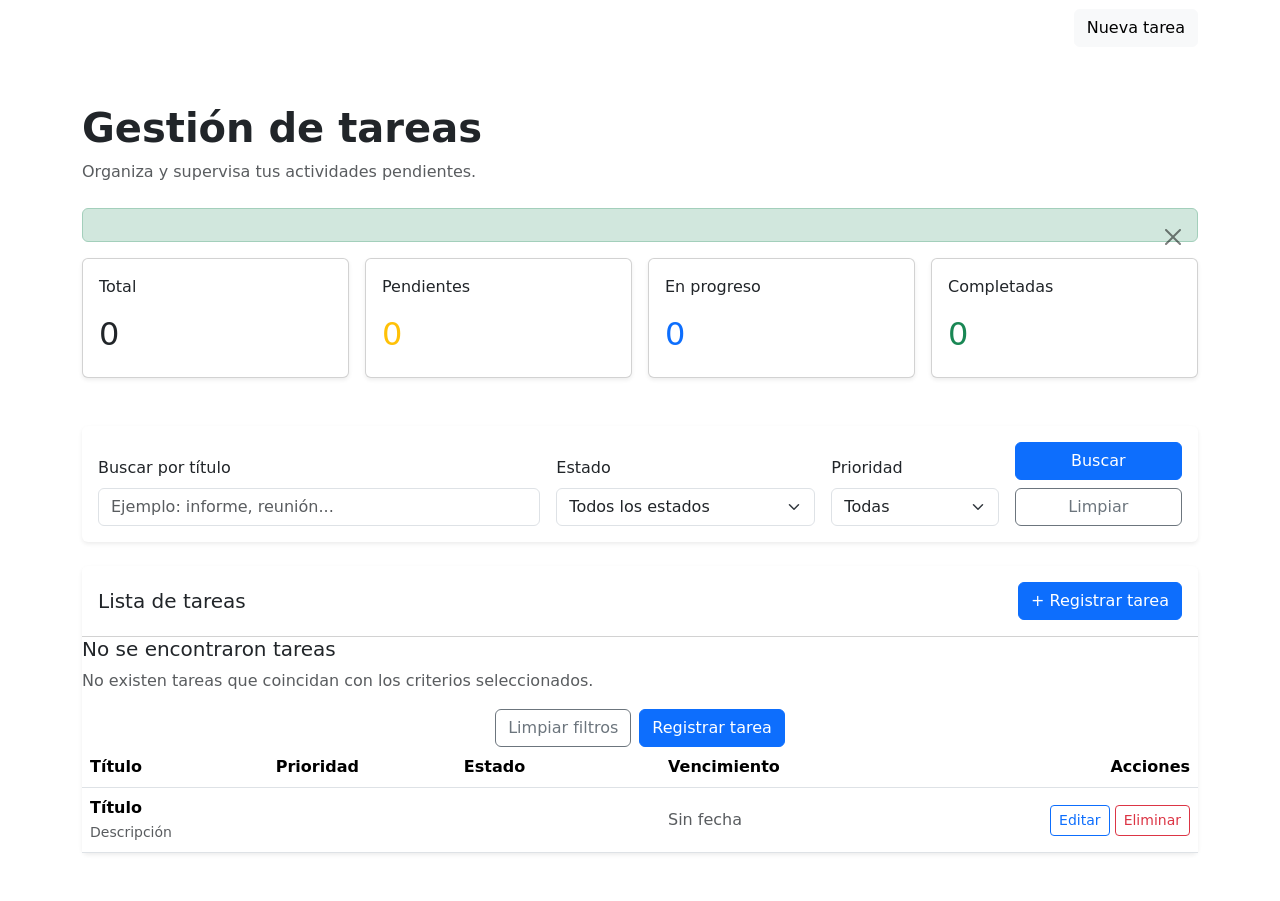
<file: src/main/resources/templates/index.html>
<!DOCTYPE html>
<html lang="es" xmlns:th="http://www.thymeleaf.org">

<head>
  <meta charset="UTF-8">
  <meta name="viewport" content="width=device-width, initial-scale=1.0">

  <title>TaskFlow | Gestión de tareas</title>

  <link href="https://cdn.jsdelivr.net/npm/bootstrap@5.3.8/dist/css/bootstrap.min.css" rel="stylesheet">

  <link rel="stylesheet" th:href="@{/css/style.css}">
</head>

<body>

  <nav class="navbar navbar-dark taskflow-navbar">
    <div class="container">
      <a class="navbar-brand fw-bold" th:href="@{/}">
        TaskFlow
      </a>

      <a class="btn btn-light" th:href="@{/tareas/nueva}">
        Nueva tarea
      </a>
    </div>
  </nav>

  <main class="container py-5">

    <div class="mb-4">
      <h1 class="fw-bold">Gestión de tareas</h1>

      <p class="text-muted mb-0">
        Organiza y supervisa tus actividades pendientes.
      </p>
    </div>

    <div th:if="${mensajeExito}" class="alert alert-success alert-dismissible fade show" role="alert">

      <span th:text="${mensajeExito}"></span>

      <button type="button" class="btn-close" data-bs-dismiss="alert">
      </button>
    </div>

    <section class="row g-3 mb-5">

      <div class="col-12 col-sm-6 col-lg-3">
        <div class="card dashboard-card shadow-sm">
          <div class="card-body">
            <p class="dashboard-label">Total</p>

            <h2 class="dashboard-number" th:text="${totalTareas}">
              0
            </h2>
          </div>
        </div>
      </div>

      <div class="col-12 col-sm-6 col-lg-3">
        <div class="card dashboard-card shadow-sm">
          <div class="card-body">
            <p class="dashboard-label">Pendientes</p>

            <h2 class="dashboard-number text-warning" th:text="${tareasPendientes}">
              0
            </h2>
          </div>
        </div>
      </div>

      <div class="col-12 col-sm-6 col-lg-3">
        <div class="card dashboard-card shadow-sm">
          <div class="card-body">
            <p class="dashboard-label">En progreso</p>

            <h2 class="dashboard-number text-primary" th:text="${tareasEnProgreso}">
              0
            </h2>
          </div>
        </div>
      </div>

      <div class="col-12 col-sm-6 col-lg-3">
        <div class="card dashboard-card shadow-sm">
          <div class="card-body">
            <p class="dashboard-label">Completadas</p>

            <h2 class="dashboard-number text-success" th:text="${tareasCompletadas}">
              0
            </h2>
          </div>
        </div>
      </div>

    </section>

    <section class="card shadow-sm border-0 mb-4">

      <div class="card-body">

        <form th:action="@{/}" method="get" class="row g-3 align-items-end">

          <div class="col-12 col-lg-5">

            <label for="titulo" class="form-label">
              Buscar por título
            </label>

            <input type="search" id="titulo" name="titulo" class="form-control" th:value="${tituloFiltro}"
              placeholder="Ejemplo: informe, reunión...">

          </div>

          <div class="col-12 col-md-5 col-lg-3">

            <label for="estado" class="form-label">
              Estado
            </label>

            <select id="estado" name="estado" class="form-select">

              <option value="">
                Todos los estados
              </option>

              <option th:each="estado : ${estados}" th:value="${estado}" th:selected="${estado == estadoFiltro}"
                th:text="${
                                estado.name() == 'EN_PROGRESO'
                                ? 'EN PROGRESO'
                                : estado
                            }">
              </option>

            </select>

          </div>

          <div class="col-12 col-md-5 col-lg-2">

            <label for="prioridad" class="form-label">
              Prioridad
            </label>

            <select id="prioridad" name="prioridad" class="form-select">

              <option value="">
                Todas
              </option>

              <option th:each="prioridad : ${prioridades}" th:value="${prioridad}"
                th:selected="${prioridad == prioridadFiltro}" th:text="${prioridad}">
              </option>

            </select>

          </div>

          <div class="col-12 col-md-7 col-lg-2">

            <div class="d-grid gap-2">

              <button type="submit" class="btn btn-primary">
                Buscar
              </button>

              <a th:href="@{/}" class="btn btn-outline-secondary">
                Limpiar
              </a>

            </div>

          </div>

        </form>

      </div>

    </section>

    <section class="card shadow-sm border-0">

      <div class="card-header bg-white d-flex justify-content-between align-items-center py-3">

        <h2 class="h5 mb-0">
          Lista de tareas
        </h2>

        <a class="btn btn-primary" th:href="@{/tareas/nueva}">
          + Registrar tarea
        </a>
      </div>

      <div class="card-body p-0">

        <div th:if="${#lists.isEmpty(tareas)}" class="empty-state">

          <h3 class="h5">
            No se encontraron tareas
          </h3>

          <p class="text-muted">
            No existen tareas que coincidan con los criterios seleccionados.
          </p>

          <div class="d-flex justify-content-center gap-2">

            <a class="btn btn-outline-secondary" th:href="@{/}">
              Limpiar filtros
            </a>

            <a class="btn btn-primary" th:href="@{/tareas/nueva}">
              Registrar tarea
            </a>

          </div>

        </div>

        <div th:unless="${#lists.isEmpty(tareas)}" class="table-responsive">

          <table class="table table-hover align-middle mb-0">

            <thead>
              <tr>
                <th>Título</th>
                <th>Prioridad</th>
                <th>Estado</th>
                <th>Vencimiento</th>
                <th class="text-end">Acciones</th>
              </tr>
            </thead>

            <tbody>

              <tr th:each="tarea : ${tareas}">

                <td>
                  <div class="fw-semibold" th:text="${tarea.titulo}">
                    Título
                  </div>

                  <small class="text-muted" th:text="${tarea.descripcion}">
                    Descripción
                  </small>
                </td>

                <td>
                  <span class="badge" th:classappend="${
                                            tarea.prioridad.name() == 'ALTA'
                                            ? ' text-bg-danger'
                                            : tarea.prioridad.name() == 'MEDIA'
                                            ? ' text-bg-warning'
                                            : ' text-bg-secondary'
                                        }" th:text="${tarea.prioridad}">
                    MEDIA
                  </span>
                </td>

                <td>
                  <span class="badge" th:classappend="${
                                            tarea.estado.name() == 'COMPLETADA'
                                            ? ' text-bg-success'
                                            : tarea.estado.name() == 'EN_PROGRESO'
                                            ? ' text-bg-primary'
                                            : ' text-bg-warning'
                                        }" th:text="${
                                            tarea.estado.name() == 'EN_PROGRESO'
                                            ? 'EN PROGRESO'
                                            : tarea.estado
                                        }">
                    PENDIENTE
                  </span>
                </td>

                <!-- <td>
                  <span th:if="${tarea.fechaVencimiento == null}" class="text-muted">
                    Sin fecha
                  </span>

                  <span th:if="${tarea.fechaVencimiento != null}"
                    th:text="${#temporals.format(tarea.fechaVencimiento, 'dd/MM/yyyy')}">
                  </span>
                </td> -->


                <td>

                  <span th:if="${tarea.fechaVencimiento == null}" class="text-muted">
                    Sin fecha
                  </span>

                  <span th:if="${tarea.fechaVencimiento != null}" th:classappend="${
                            tarea.fechaVencimiento.isBefore(
                                T(java.time.LocalDate).now()
                            )
                            and tarea.estado.name() != 'COMPLETADA'
                            ? ' text-danger fw-semibold'
                            : ''
                        }" th:text="${
                            #temporals.format(
                                tarea.fechaVencimiento,
                                'dd/MM/yyyy'
                            )
                        }">
                  </span>

                </td>

                <td class="text-end">

                  <a class="btn btn-sm btn-outline-primary" th:href="@{
                                            /tareas/editar/{id}
                                            (id=${tarea.id})
                                        }">
                    Editar
                  </a>

                  <form class="d-inline" th:action="@{
                                            /tareas/eliminar/{id}
                                            (id=${tarea.id})
                                        }" method="post" onsubmit="return confirm(
                                            '¿Deseas eliminar esta tarea?'
                                        );">

                    <button type="submit" class="btn btn-sm btn-outline-danger">
                      Eliminar
                    </button>

                  </form>

                </td>

              </tr>

            </tbody>

          </table>

        </div>

      </div>

    </section>

  </main>

  <script src="https://cdn.jsdelivr.net/npm/bootstrap@5.3.8/dist/js/bootstrap.bundle.min.js">
  </script>

</body>

</html>
</file>
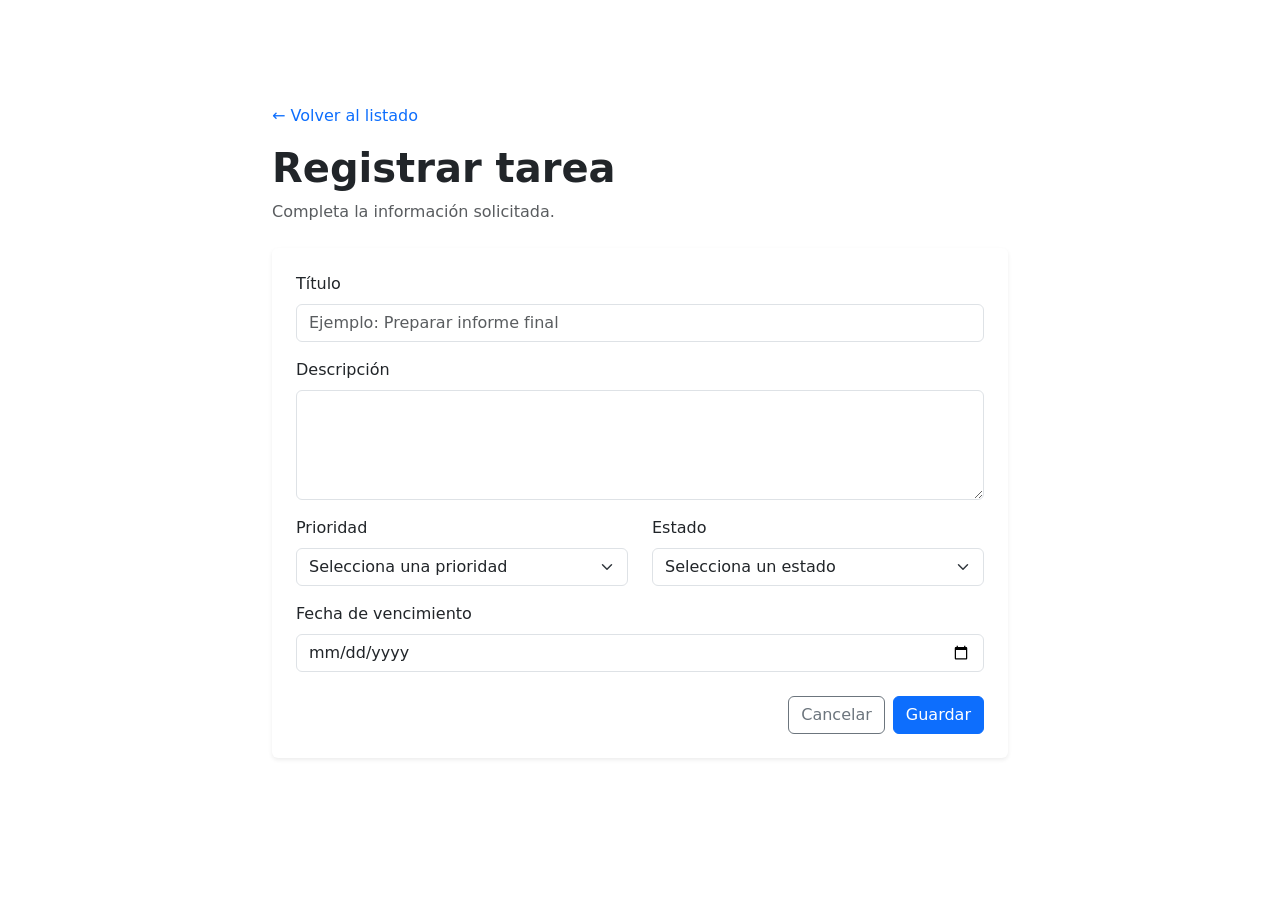
<file: src/main/resources/templates/tareas/form.html>
<!DOCTYPE html>
<html lang="es" xmlns:th="http://www.thymeleaf.org">

<head>
  <meta charset="UTF-8">
  <meta name="viewport" content="width=device-width, initial-scale=1.0">

  <title th:text="${
            tarea.id == null
            ? 'Nueva tarea | TaskFlow'
            : 'Editar tarea | TaskFlow'
        }">
    TaskFlow
  </title>

  <link href="https://cdn.jsdelivr.net/npm/bootstrap@5.3.8/dist/css/bootstrap.min.css" rel="stylesheet">

  <link rel="stylesheet" th:href="@{/css/style.css}">
</head>

<body>

  <nav class="navbar navbar-dark taskflow-navbar">
    <div class="container">
      <a class="navbar-brand fw-bold" th:href="@{/}">
        TaskFlow
      </a>
    </div>
  </nav>

  <main class="container py-5">

    <div class="row justify-content-center">

      <div class="col-12 col-lg-8">

        <div class="mb-4">

          <a class="text-decoration-none" th:href="@{/}">
            ← Volver al listado
          </a>

          <h1 class="fw-bold mt-3" th:text="${
                            tarea.id == null
                            ? 'Registrar nueva tarea'
                            : 'Editar tarea'
                        }">
            Registrar tarea
          </h1>

          <p class="text-muted">
            Completa la información solicitada.
          </p>

        </div>

        <div class="card shadow-sm border-0">

          <div class="card-body p-4">

            <form th:action="@{/tareas/guardar}" th:object="${tarea}" method="post">

              <input type="hidden" th:field="*{id}">

              <div class="mb-3">

                <label for="titulo" class="form-label">
                  Título
                </label>

                <input type="text" id="titulo" class="form-control" th:classappend="${
                                        #fields.hasErrors('titulo')
                                        ? ' is-invalid'
                                        : ''
                                    }" th:field="*{titulo}" maxlength="100"
                  placeholder="Ejemplo: Preparar informe final">

                <div class="invalid-feedback" th:errors="*{titulo}">
                </div>

              </div>

              <div class="mb-3">

                <label for="descripcion" class="form-label">
                  Descripción
                </label>

                <textarea id="descripcion" class="form-control" th:classappend="${
                                        #fields.hasErrors('descripcion')
                                        ? ' is-invalid'
                                        : ''
                                    }" th:field="*{descripcion}" rows="4" maxlength="500"
                  placeholder="Describe brevemente la tarea">
                                </textarea>

                <div class="invalid-feedback" th:errors="*{descripcion}">
                </div>

              </div>

              <div class="row">

                <div class="col-md-6 mb-3">

                  <label for="prioridad" class="form-label">
                    Prioridad
                  </label>

                  <select id="prioridad" class="form-select" th:classappend="${
                                            #fields.hasErrors('prioridad')
                                            ? ' is-invalid'
                                            : ''
                                        }" th:field="*{prioridad}">

                    <option value="">
                      Selecciona una prioridad
                    </option>

                    <option th:each="prioridad : ${prioridades}" th:value="${prioridad}" th:text="${prioridad}">
                    </option>

                  </select>

                  <div class="invalid-feedback" th:errors="*{prioridad}">
                  </div>

                </div>

                <div class="col-md-6 mb-3">

                  <label for="estado" class="form-label">
                    Estado
                  </label>

                  <select id="estado" class="form-select" th:classappend="${
                                            #fields.hasErrors('estado')
                                            ? ' is-invalid'
                                            : ''
                                        }" th:field="*{estado}">

                    <option value="">
                      Selecciona un estado
                    </option>

                    <option th:each="estado : ${estados}" th:value="${estado}" th:text="${
                                                estado.name() == 'EN_PROGRESO'
                                                ? 'EN PROGRESO'
                                                : estado
                                            }">
                    </option>

                  </select>

                  <div class="invalid-feedback" th:errors="*{estado}">
                  </div>

                </div>

              </div>

              <div class="mb-4">

                <label for="fechaVencimiento" class="form-label">
                  Fecha de vencimiento
                </label>

                <input type="date" id="fechaVencimiento" class="form-control" th:field="*{fechaVencimiento}">

              </div>

              <div class="d-flex justify-content-end gap-2">

                <a class="btn btn-outline-secondary" th:href="@{/}">
                  Cancelar
                </a>

                <button type="submit" class="btn btn-primary" th:text="${
                                        tarea.id == null
                                        ? 'Registrar tarea'
                                        : 'Guardar cambios'
                                    }">
                  Guardar
                </button>

              </div>

            </form>

          </div>

        </div>

      </div>

    </div>

  </main>

</body>

</html>
</file>
